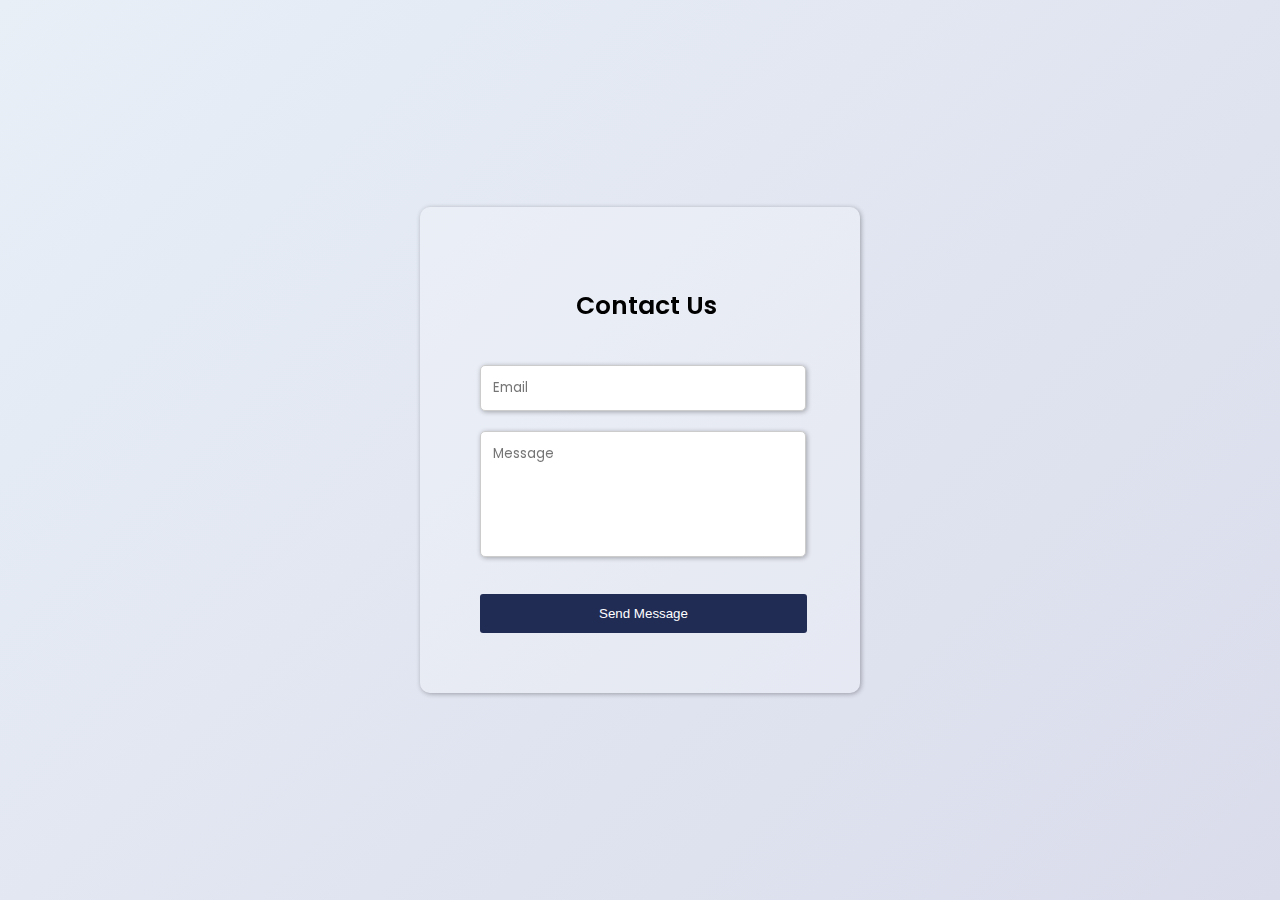
<file: contact.html>
<!DOCTYPE html>
<html lang="en">
<head>
    <meta charset="UTF-8">
    <meta name="viewport" content="width=device-width, initial-scale=1.0">
    <title>Contact Page</title>
    <link rel="stylesheet" href="style.css">
    <link rel="preconnect" href="https://fonts.googleapis.com">
    <link rel="preconnect" href="https://fonts.gstatic.com" crossorigin>
    <link href="https://fonts.googleapis.com/css2?family=Inter:wght@100..900&display=swap" rel="stylesheet">
</head>
<body>

<div class="login-container">
    <h2>Contact Us</h2>

    <form action="contact" method="post">
        <input type="text" placeholder="Email" name="email" required><br>
        <textarea placeholder="Message" name="message" required></textarea><br>
        <a href="#"><button type="button">Send Message</button></a>
        </div>
    </form>
</div>
</body>
</html>
</file>
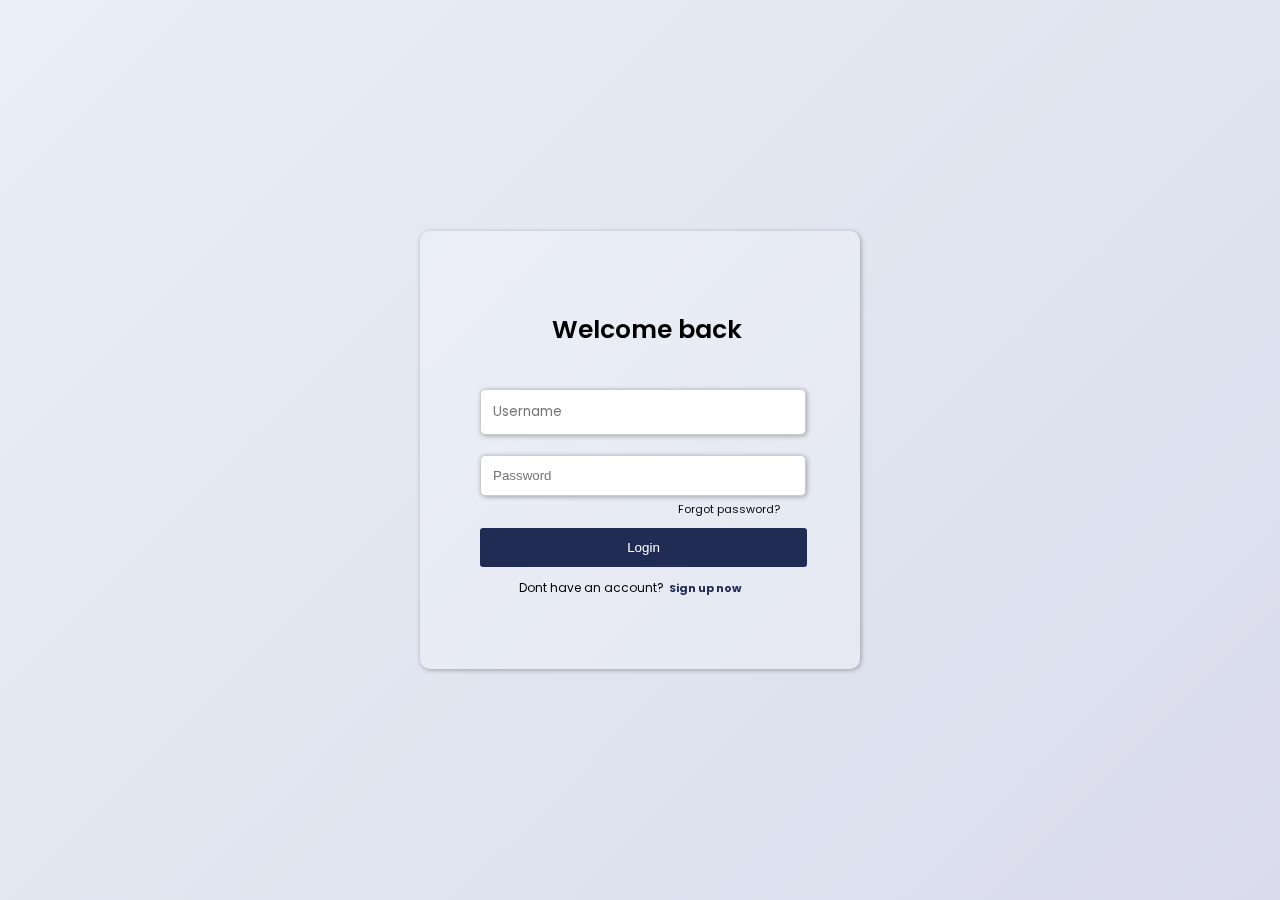
<file: login.html>
<!DOCTYPE html>
<html lang="en">
<head>
    <meta charset="UTF-8">
    <meta name="viewport" content="width=device-width, initial-scale=1.0">
    <title>Login Page</title>
    <link rel="stylesheet" href="style.css">
    <link rel="preconnect" href="https://fonts.googleapis.com">
    <link rel="preconnect" href="https://fonts.gstatic.com" crossorigin>
    <link href="https://fonts.googleapis.com/css2?family=Inter:wght@100..900&display=swap" rel="stylesheet">
</head>
<body>

<div class="login-container">
    <h2>Welcome back</h2>

    <form action="eduorganizer.html" method="get">
        <input type="text" placeholder="Username" name="username" required><br>
        <input type="password" placeholder="Password" name="password" required><br>
        <a href="forgot-password" class="text">Forgot password?</a>
        <button type="submit">Login</button>
        <div class="signup">
        <p>Dont have an account?</p><a href="signup.html">Sign up now</a>
        </div>
    </form>
</div>
</body>
</html>
</file>
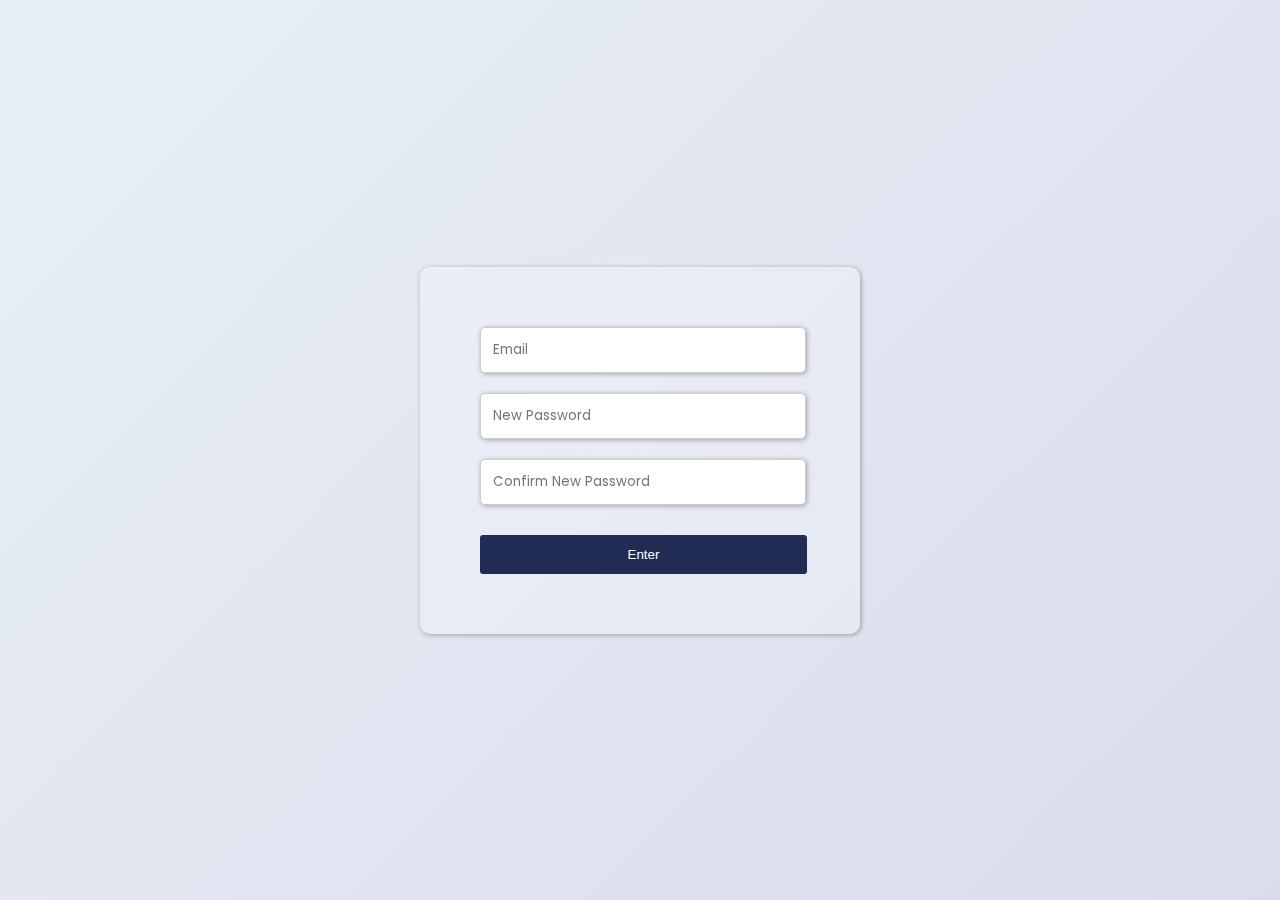
<file: password.html>
<!DOCTYPE html>
<html lang="en">
<head>
    <meta charset="UTF-8">
    <meta name="viewport" content="width=device-width, initial-scale=1.0">
    <title>Forgot Password</title>
    <link rel="stylesheet" href="style.css">
</head>
<body>
    <div class="login-container">
    
        <form action="eduorganizer.html" method="get">
            <input type="text" placeholder="Email" name="name" required><br>
            <input type="text" placeholder="New Password" name="name" required><br>
            <input type="text" placeholder="Confirm New Password" name="name" required><br>
            <button type="submit">Enter</button>
            <div class="signup">
            </div>
        </form>
</body>
</html>
</file>
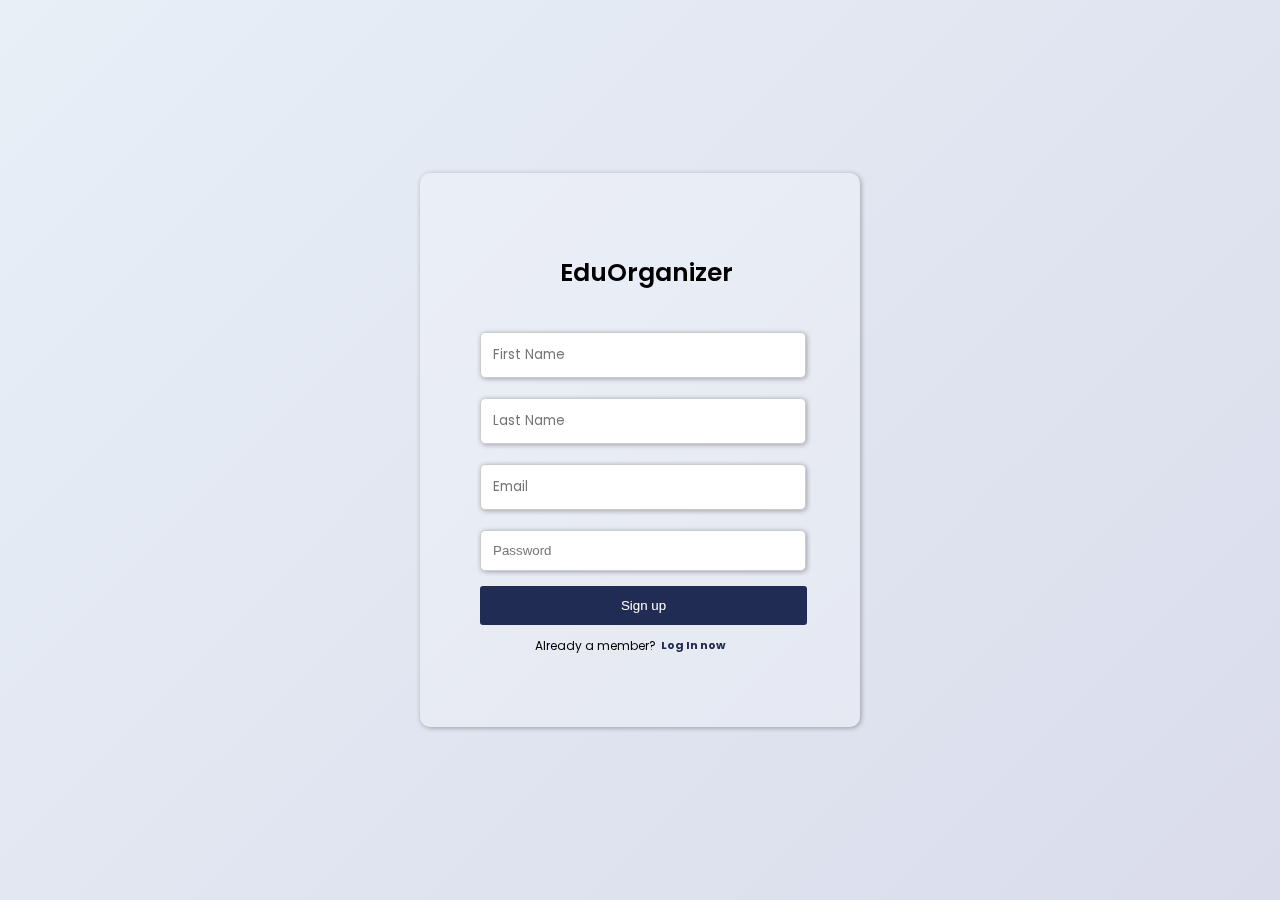
<file: signup.html>
<!DOCTYPE html>
<html lang="en">
<head>
    <meta charset="UTF-8">
    <meta name="viewport" content="width=device-width, initial-scale=1.0">
    <title>Signup Page</title>
    <link rel="stylesheet" href="style.css">
    <link rel="preconnect" href="https://fonts.googleapis.com">
    <link rel="preconnect" href="https://fonts.gstatic.com" crossorigin>
    <link href="https://fonts.googleapis.com/css2?family=Inter:wght@100..900&display=swap" rel="stylesheet">
</head>
<body>

<div class="login-container">
    <h2>EduOrganizer</h2>

    <form action="eduorganizer.html" method="get">
        <input type="text" placeholder="First Name" name="name" required><br>
        <input type="text" placeholder="Last Name" name="name" required><br>
        <input type="text" placeholder="Email" name="name" required><br>
        <input type="password" placeholder="Password" name="password" required><br>
        <button type="submit">Sign up</button>
        <div class="signup">
        <p>Already a member?</p><a href="login.html">Log In now</a>
        </div>
    </form>
</div>
</body>
</html>
</file>
<file: style.css>
@import url('https://fonts.googleapis.com/css2?family=Poppins:ital,wght@0,100;0,200;0,300;0,400;0,500;0,600;0,700;0,800;0,900;1,100;1,200;1,300;1,400;1,500;1,600;1,700;1,800;1,900&display=swap');

body {
    font-family: "Poppins", sans-serif;
    display: flex;
    justify-content: center;
    align-items: center;
    height: 100vh;
    margin: 0;
    background: linear-gradient(  135deg, #e8eff7, #dadceb   );
  }
  .login-container {
    width: 300px;
    padding-top: 60px;
    padding-left: 60px;
    padding-right: 80px;
    padding-bottom: 60px;
    position: fixed;
    background-color: #ffffff3e;
    border-radius: 10px;
    box-shadow: 1px 1px 5px #00000050;
  }
  
  .login-container h2 {
    margin-bottom: 20px;
  }
  
  input[type=text] {
    width: 100%;
    padding: 12px;
    margin-bottom: 20px;
    border-radius: 5px;
    border: 1px solid #ccc;
    border-bottom: 1px solid #ccc;
    box-shadow: 1px 1px 5px #00000050;
  }
  input[type=text], textarea {
    font-family: 'Poppins', sans-serif;
    width: 100%;
    padding: 12px;
    margin-bottom: 20px;
    border-radius: 5px;
    border: 1px solid #ccc;
    box-shadow: 1px 1px 5px #00000050;
    resize: none; 
  }
  textarea {
    height: 100px;
  }
  input[type=password] {
    width: 100%;
    padding: 12px;
    margin-bottom: 5px;
    border-radius: 5px;
    border: 1px solid #ccc;
    border-bottom: 1px solid #ccc;
    box-shadow: 1px 1px 5px #00000050;
  }
  
  button {
    width: 327px;
    padding: 12px;
    margin-top: 10px;
    background-color: #212c55;
    border: none;
    border-radius: 3px;
    color: white;
    cursor: pointer;
    transition: 0.4;
  }
  button:hover{
    color: #fff;
    background: #465793;
  }
  
  .login-container a {
    color: #000000;
    text-decoration: none;
    display: block;
    text-align: right;
    font-size: 11px;
  }
  a:hover{
    color: #383838c1;
  }

  h2 {
    font-weight: 600;
    padding-bottom: 20px;
    padding-left: 33px;
    text-align: center;
    font-size: 25px;
  }
  .signup {
    text-align: center;
    font-size: 12px;
    align-items: center;
    display: flex; 
    justify-content: center; 
}

.signup a {
    text-decoration: none;
    color: #212c55;
    font-weight: bold;
    transition: color 0.4s;
    margin-left: 5px; 
}

.signup a:hover {
    color: #465793;
}


.button-link {
  display: inline-block;
  padding: 10px 20px;
  font-size: 16px;
  cursor: pointer;
  text-align: center;
  text-decoration: none;
  color: #fff;
  background-color: #007bff;
  border: none;
  border-radius: 5px;
}
</file>
